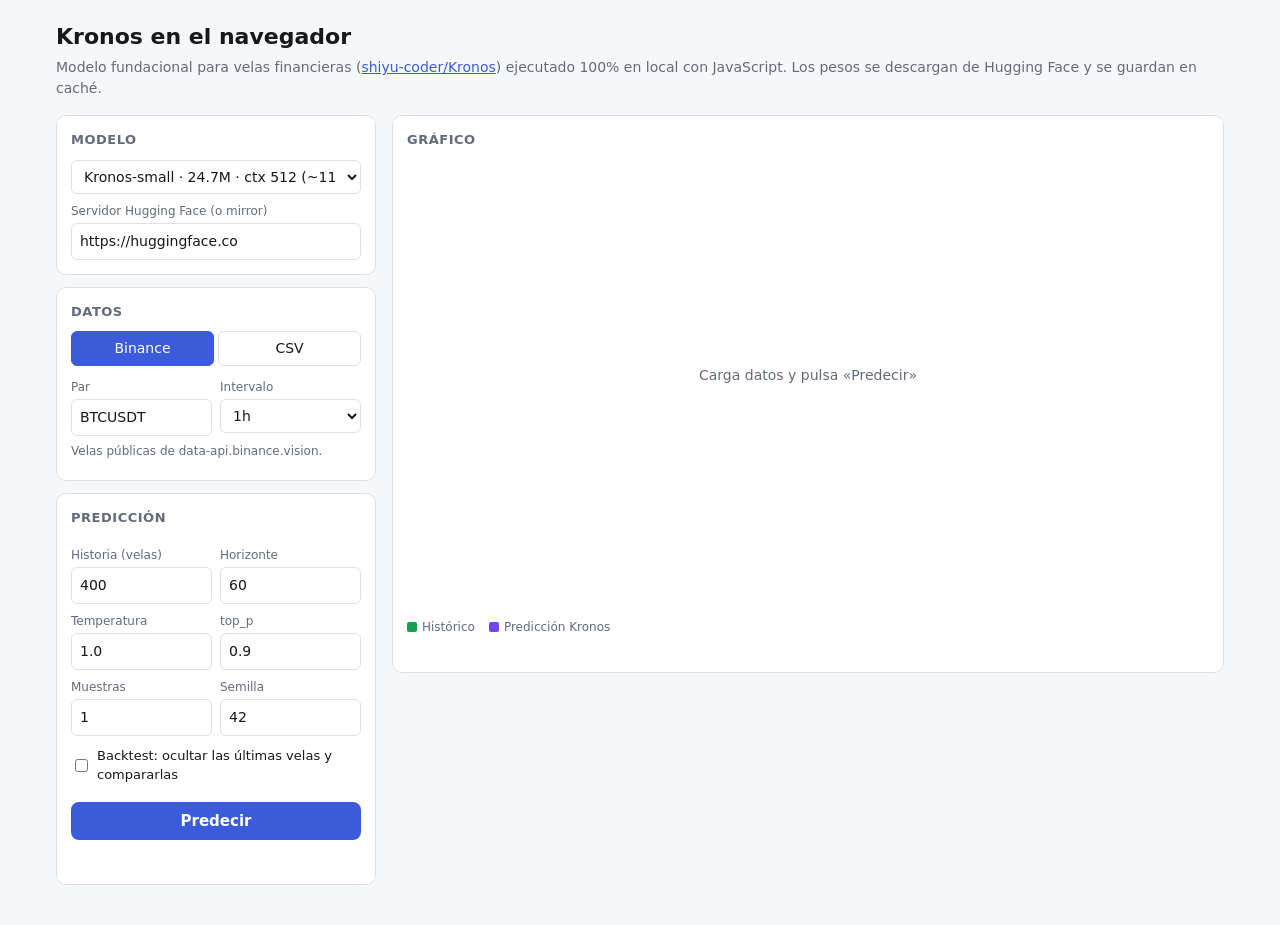
<file: index.html>
<!doctype html>
<html lang="es">
<head>
  <meta charset="utf-8">
  <meta name="viewport" content="width=device-width, initial-scale=1">
  <title>Kronos en el navegador</title>
  <meta name="description" content="Predicción de velas financieras con el modelo Kronos ejecutándose localmente en tu navegador.">
  <style>
    :root {
      --bg: #f6f7f9; --panel: #ffffff; --text: #16181d; --muted: #646b78; --border: #dde1e7;
      --accent: #3b5bdb; --accent-text: #ffffff; --up: #12a150; --down: #e03131;
      --pred-up: #7048e8; --pred-down: #f08c00; --grid: #eceff3; --input: #ffffff;
    }
    @media (prefers-color-scheme: dark) {
      :root:not([data-theme="light"]) {
        --bg: #101216; --panel: #181b21; --text: #e7e9ee; --muted: #9aa2b1; --border: #2a2f38;
        --accent: #5c7cfa; --accent-text: #ffffff; --up: #2fb36b; --down: #f05252;
        --pred-up: #9775fa; --pred-down: #ffa94d; --grid: #222630; --input: #12151a;
      }
    }
    * { box-sizing: border-box; }
    body { margin: 0; background: var(--bg); color: var(--text); font: 14px/1.5 system-ui, -apple-system, "Segoe UI", Roboto, sans-serif; }
    header { padding: 20px 16px 8px; max-width: 1200px; margin: 0 auto; }
    h1 { font-size: 22px; margin: 0 0 4px; }
    header p { margin: 0; color: var(--muted); }
    a { color: var(--accent); }
    main { max-width: 1200px; margin: 0 auto; padding: 8px 16px 40px; display: grid; grid-template-columns: 320px 1fr; gap: 16px; }
    @media (max-width: 860px) { main { grid-template-columns: 1fr; } }
    .panel { background: var(--panel); border: 1px solid var(--border); border-radius: 10px; padding: 14px; }
    .panel h2 { font-size: 13px; text-transform: uppercase; letter-spacing: .04em; color: var(--muted); margin: 0 0 10px; }
    .panel + .panel { margin-top: 12px; }
    label { display: block; font-size: 12px; color: var(--muted); margin: 8px 0 3px; }
    input, select { width: 100%; padding: 7px 8px; border-radius: 6px; border: 1px solid var(--border); background: var(--input); color: var(--text); font: inherit; }
    .row { display: grid; grid-template-columns: 1fr 1fr; gap: 8px; }
    .tabs { display: flex; gap: 4px; margin-bottom: 4px; }
    .tabs button { flex: 1; padding: 6px; border: 1px solid var(--border); background: transparent; color: var(--text); border-radius: 6px; cursor: pointer; font: inherit; }
    .tabs button.active { background: var(--accent); border-color: var(--accent); color: var(--accent-text); }
    .check { display: flex; align-items: center; gap: 6px; margin-top: 10px; color: var(--text); font-size: 13px; }
    .check input { width: auto; }
    button.primary { width: 100%; margin-top: 14px; padding: 10px; border: 0; border-radius: 8px; background: var(--accent); color: var(--accent-text); font: 600 15px system-ui, sans-serif; cursor: pointer; }
    button.primary:disabled { opacity: .55; cursor: progress; }
    button.secondary { padding: 6px 10px; border: 1px solid var(--border); border-radius: 6px; background: transparent; color: var(--text); cursor: pointer; font: inherit; }
    .hint { font-size: 12px; color: var(--muted); margin: 6px 0 0; }
    .status { margin-top: 10px; font-size: 13px; min-height: 20px; }
    .status.error { color: var(--down); }
    progress { width: 100%; height: 8px; margin-top: 6px; }
    #chartWrap { position: relative; }
    canvas { width: 100%; height: 460px; display: block; }
    #tooltip { position: absolute; pointer-events: none; background: var(--panel); border: 1px solid var(--border); border-radius: 6px; padding: 6px 8px; font-size: 12px; display: none; white-space: nowrap; box-shadow: 0 2px 8px rgba(0,0,0,.15); }
    .legend { display: flex; flex-wrap: wrap; gap: 14px; font-size: 12px; color: var(--muted); margin-top: 8px; }
    .legend span::before { content: ""; display: inline-block; width: 10px; height: 10px; border-radius: 2px; margin-right: 5px; vertical-align: -1px; background: var(--c); }
    .stats { display: grid; grid-template-columns: repeat(auto-fit, minmax(140px, 1fr)); gap: 8px; margin-top: 12px; }
    .stat { border: 1px solid var(--border); border-radius: 8px; padding: 8px 10px; }
    .stat b { display: block; font-size: 16px; }
    .stat small { color: var(--muted); }
    .tablewrap { max-height: 300px; overflow: auto; margin-top: 10px; }
    table { border-collapse: collapse; width: 100%; font-size: 12px; font-variant-numeric: tabular-nums; }
    th, td { padding: 4px 8px; border-bottom: 1px solid var(--grid); text-align: right; }
    th:first-child, td:first-child { text-align: left; }
    th { position: sticky; top: 0; background: var(--panel); color: var(--muted); font-weight: 500; }
    .toolbar { display: flex; justify-content: space-between; align-items: center; gap: 8px; flex-wrap: wrap; }
    .hidden { display: none; }
  </style>
</head>
<body>
  <header>
    <h1>Kronos en el navegador</h1>
    <p>Modelo fundacional para velas financieras (<a href="https://github.com/shiyu-coder/Kronos" target="_blank" rel="noopener">shiyu-coder/Kronos</a>) ejecutado 100% en local con JavaScript. Los pesos se descargan de Hugging Face y se guardan en caché.</p>
  </header>
  <main>
    <section>
      <div class="panel">
        <h2>Modelo</h2>
        <select id="model">
          <option value="mini">Kronos-mini · 4.1M · ctx 2048 (~20 MB)</option>
          <option value="small" selected>Kronos-small · 24.7M · ctx 512 (~110 MB)</option>
          <option value="base">Kronos-base · 102M · ctx 512 (~420 MB, lento)</option>
        </select>
        <label for="hub">Servidor Hugging Face (o mirror)</label>
        <input id="hub" value="https://huggingface.co">
      </div>

      <div class="panel">
        <h2>Datos</h2>
        <div class="tabs">
          <button data-src="binance" class="active">Binance</button>
          <button data-src="csv">CSV</button>
        </div>
        <div id="src-binance">
          <div class="row">
            <div><label for="symbol">Par</label><input id="symbol" value="BTCUSDT"></div>
            <div><label for="interval">Intervalo</label>
              <select id="interval">
                <option>5m</option><option>15m</option><option>30m</option><option selected>1h</option><option>4h</option><option>1d</option>
              </select>
            </div>
          </div>
          <p class="hint">Velas públicas de data-api.binance.vision.</p>
        </div>
        <div id="src-csv" class="hidden">
          <label for="csv">Archivo CSV</label>
          <input id="csv" type="file" accept=".csv,text/csv">
          <p class="hint">Columnas: <code>timestamps</code> (o date/time), <code>open, high, low, close</code> y opcionalmente <code>volume, amount</code>.</p>
        </div>
        <p id="dataInfo" class="hint"></p>
      </div>

      <div class="panel">
        <h2>Predicción</h2>
        <div class="row">
          <div><label for="lookback">Historia (velas)</label><input id="lookback" type="number" min="16" value="400"></div>
          <div><label for="predLen">Horizonte</label><input id="predLen" type="number" min="1" value="60"></div>
        </div>
        <div class="row">
          <div><label for="temp">Temperatura</label><input id="temp" type="number" step="0.1" min="0.1" value="1.0"></div>
          <div><label for="topP">top_p</label><input id="topP" type="number" step="0.05" min="0.05" max="1" value="0.9"></div>
        </div>
        <div class="row">
          <div><label for="samples">Muestras</label><input id="samples" type="number" min="1" max="50" value="1"></div>
          <div><label for="seed">Semilla</label><input id="seed" type="number" value="42"></div>
        </div>
        <label class="check"><input id="backtest" type="checkbox"> Backtest: ocultar las últimas velas y compararlas</label>
        <button id="run" class="primary">Predecir</button>
        <div id="status" class="status"></div>
        <progress id="progress" class="hidden" max="1" value="0"></progress>
      </div>
    </section>

    <section>
      <div class="panel">
        <div class="toolbar">
          <h2 id="chartTitle" style="margin:0">Gráfico</h2>
          <button id="download" class="secondary hidden">Descargar CSV</button>
        </div>
        <div id="chartWrap">
          <canvas id="chart"></canvas>
          <div id="tooltip"></div>
        </div>
        <div class="legend">
          <span style="--c: var(--up)">Histórico</span>
          <span style="--c: var(--pred-up)">Predicción Kronos</span>
          <span id="legendActual" class="hidden" style="--c: var(--muted)">Real (backtest)</span>
        </div>
        <div id="stats" class="stats"></div>
        <div class="tablewrap"><table id="table"></table></div>
      </div>
    </section>
  </main>
  <script type="module" src="app.js"></script>
</body>
</html>
</file>
